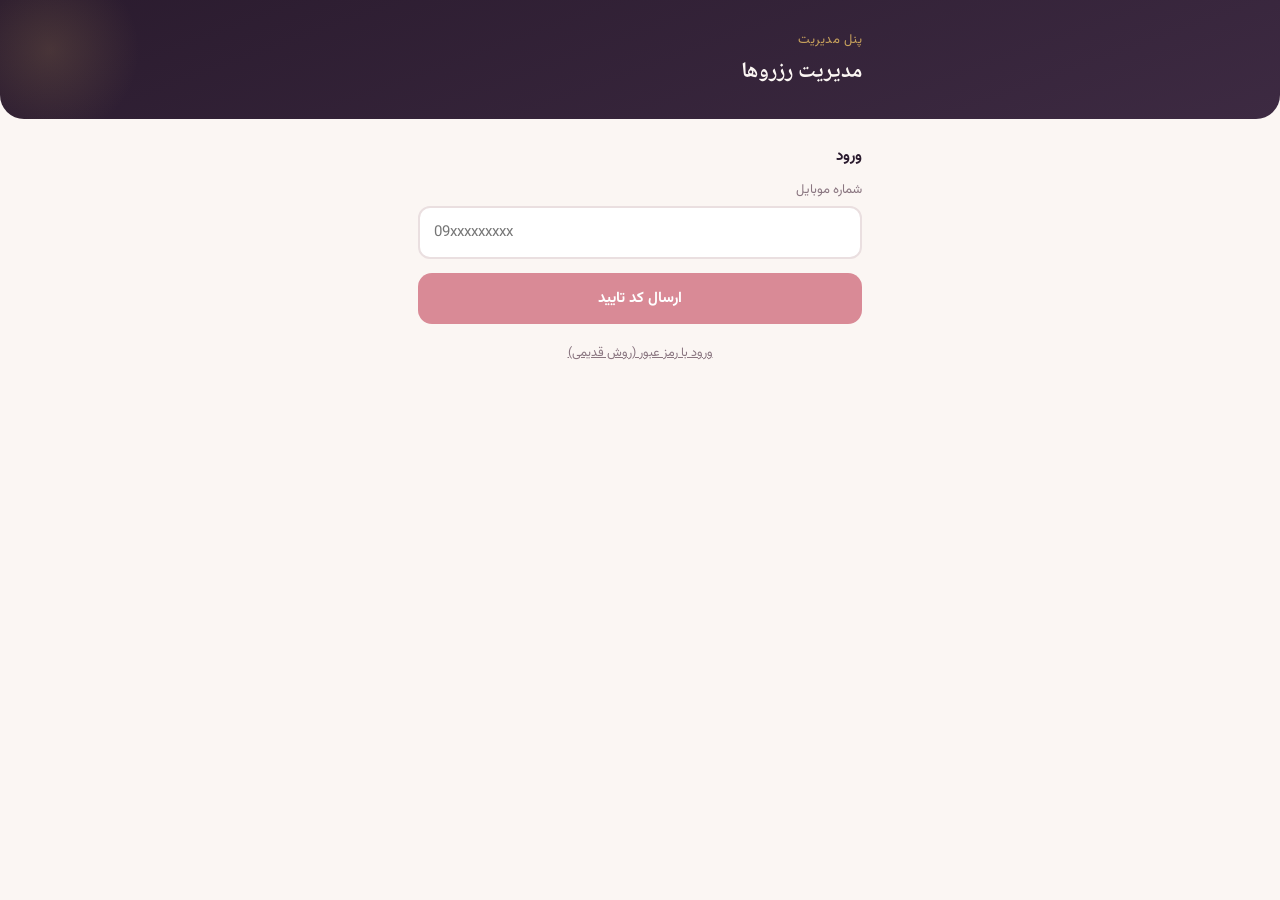
<file: admin.html>
<!DOCTYPE html>
<html lang="fa" dir="rtl">
<head>
  <meta charset="UTF-8">
  <meta name="viewport" content="width=device-width, initial-scale=1">
  <title>پنل مدیریت</title>
  <meta name="theme-color" content="#2A1B2E">
  <link rel="manifest" href="admin-manifest.json">
  <link rel="apple-touch-icon" href="icon-192.png">
  <link rel="stylesheet" href="style.css">
  <style>
    .tab-bar { display:flex; gap:8px; margin-top:18px; }
    .tab-btn { flex:1; padding:10px; border-radius:12px; border:2px solid var(--line); background:var(--paper); font-family:'Vazirmatn'; font-weight:600; font-size:13px; cursor:pointer; }
    .tab-btn.active { background:var(--ink); color:var(--cream); border-color:var(--ink); }
    .tab-panel { display:none; margin-top:20px; }
    .tab-panel.active { display:block; }
    .list-item { background:var(--paper); border:1px solid var(--line); border-radius:14px; padding:12px 14px; margin-bottom:10px; }
    .list-item .row { display:flex; justify-content:space-between; align-items:center; }
    .list-item .actions { display:flex; gap:8px; margin-top:8px; }
    .small-btn { font-size:12px; padding:6px 12px; border-radius:8px; border:1px solid var(--line); background:var(--cream); cursor:pointer; font-family:'Vazirmatn'; }
    .small-btn.danger { color:var(--danger); border-color: rgba(180,83,74,0.3); }
    .badge { font-size:11px; padding:3px 8px; border-radius:20px; }
    .badge.paid, .badge.confirmed { background:rgba(199,161,92,0.18); color:#8a6c2e; }
    .badge.pending { background:rgba(217,138,150,0.18); color:var(--blush-deep); }
    .badge.cancelled, .badge.failed { background:#eee; color:var(--muted); }
    .checkbox-row { display:flex; flex-wrap:wrap; gap:8px; margin-bottom:14px; }
    .checkbox-row label { display:flex; align-items:center; gap:4px; background:var(--paper); border:1px solid var(--line); border-radius:10px; padding:7px 10px; font-size:13px; cursor:pointer; }
  </style>
</head>
<body>

  <div class="hero" style="border-radius:0 0 24px 24px; padding:30px 18px;">
    <div class="container">
      <div class="eyebrow">پنل مدیریت</div>
      <h1 style="font-size:22px;">مدیریت رزروها</h1>
    </div>
  </div>

  <div class="container">
    <!-- ورود -->
    <section id="login-box">
      <div class="section-title" style="margin-top:20px;">ورود</div>

      <div id="otp-step-phone">
        <div class="field">
          <label>شماره موبایل</label>
          <input type="tel" id="otp-phone" placeholder="09xxxxxxxxx" inputmode="numeric" dir="ltr" style="text-align:left;">
        </div>
        <button class="btn btn-block" id="otp-send-btn">ارسال کد تایید</button>
      </div>

      <div id="otp-step-code" class="hidden">
        <div class="field">
          <label>کد تایید (پیامک‌شده به موبایلت)</label>
          <input type="tel" id="otp-code" placeholder="۵ رقمی" inputmode="numeric" dir="ltr" style="text-align:left;">
        </div>
        <button class="btn btn-block" id="otp-verify-btn">ورود</button>
        <button class="btn btn-ghost btn-block" id="otp-resend-btn" style="margin-top:10px;">ارسال دوباره‌ی کد</button>
      </div>

      <p style="text-align:center; margin-top:16px;">
        <a href="#" id="show-password-login" style="font-size:12.5px; color:var(--muted); text-decoration:underline;">ورود با رمز عبور (روش قدیمی)</a>
      </p>

      <div id="password-login-box" class="hidden">
        <div class="field">
          <label>رمز عبور پنل</label>
          <input type="password" id="admin-password" placeholder="رمز عبور">
        </div>
        <button class="btn btn-block" id="login-btn">ورود به پنل</button>
      </div>
    </section>

    <!-- محتوای پنل -->
    <div id="panel" class="hidden">
      <div class="tab-bar" style="flex-wrap:wrap;">
        <button class="tab-btn active" data-tab="bookings">نوبت‌ها</button>
        <button class="tab-btn" data-tab="services">خدمات</button>
        <button class="tab-btn" data-tab="categories">دسته‌بندی‌ها</button>
        <button class="tab-btn" data-tab="settings">ساعات کاری</button>
        <button class="tab-btn" data-tab="brand">برندینگ</button>
        <button class="tab-btn" data-tab="notify">اطلاع‌رسانی</button>
      </div>

      <div class="tab-panel active" id="tab-bookings">
        <div id="bookings-list"></div>
      </div>

      <div class="tab-panel" id="tab-services">
        <div id="services-list"></div>
        <div class="section-title" style="margin-top:22px;">افزودن خدمت جدید</div>
        <div class="field"><label>نام خدمت</label><input id="new-service-name"></div>
        <div class="field"><label>قیمت (تومان)</label><input id="new-service-price" type="number"></div>
        <div class="field"><label>مدت زمان (دقیقه)</label><input id="new-service-duration" type="number"></div>
        <div class="field">
          <label>دسته‌بندی</label>
          <select id="new-service-category" style="width:100%; border:2px solid var(--line); border-radius:12px; padding:12px; font-family:'Vazirmatn'; background:var(--paper);"></select>
        </div>
        <div class="field"><label>اسم شخص انجام‌دهنده (اختیاری)</label><input id="new-service-staffname" placeholder="مثلاً سارا"></div>
        <div class="field">
          <label>لینک لوکیشن محل کار (اختیاری)</label>
          <input id="new-service-location" placeholder="یا از دکمه‌های پایین کمک بگیر" dir="ltr" style="text-align:left;">
          <div style="display:flex; gap:8px; flex-wrap:wrap; margin-top:8px;">
            <button type="button" class="btn btn-ghost location-gps-btn" data-target="new-service-location" style="font-size:12.5px; padding:8px 14px;">📍 استفاده از موقعیت فعلی من</button>
            <button type="button" class="btn btn-ghost location-maps-web-btn" style="font-size:12.5px; padding:8px 14px;">🗺️ باز کردن گوگل‌مپ وب</button>
          </div>
          <p style="font-size:11px; color:var(--muted); margin-top:8px; line-height:1.9;">
            روش ۱ (ساده‌تر): وقتی توی همون محل هستی، «موقعیت فعلی من» رو بزن.<br>
            روش ۲ (برای جای دیگه): «باز کردن گوگل‌مپ وب» رو بزن → لوکیشن رو سرچ کن یا رو نقشه پیدا کن → <b>آدرس بالای مرورگر</b> (نوار آدرس، نه دکمه‌ی Share) رو کپی کن → برگرد اینجا و توی همین فیلد بالا پیست کن.<br>
            نکته: اگه با زدن دکمه، به‌جای مرورگر، خودِ اپ گوگل‌مپ باز شد (رفتار خودِ گوشیه)، از همون‌جا هم میشه: لوکیشن رو نگه‌دار بزن تا سنجاق بیفته، پایین صفحه روی مختصات (اعداد لوکیشن) بزن تا کپی بشه.
          </p>
        </div>
        <div class="field">
          <label>عکس شخص انجام‌دهنده (اختیاری)</label>
          <div style="display:flex; align-items:center; gap:12px; margin-bottom:8px;">
            <img id="new-service-staffimg-preview" class="hidden" style="width:48px; height:48px; border-radius:50%; object-fit:cover; border:2px solid var(--line);">
            <label for="new-service-staffimg-file" class="btn btn-ghost" style="cursor:pointer; font-size:13px; padding:10px 16px;">انتخاب عکس از گوشی</label>
            <input type="file" id="new-service-staffimg-file" accept="image/*" class="hidden">
          </div>
          <button type="button" class="btn btn-ghost" id="new-service-staffimg-gallery-btn" style="font-size:12.5px; padding:8px 14px;">انتخاب از عکس‌های قبلی</button>
          <div id="new-service-staffimg-gallery" class="hidden" style="display:grid; grid-template-columns:repeat(4,1fr); gap:8px; margin-top:10px;"></div>
          <div id="new-service-staffimg-status" style="font-size:12px; color:var(--muted); margin-top:8px;"></div>
          <input type="hidden" id="new-service-staffimg-url">
        </div>
        <label style="display:flex; align-items:center; gap:6px; font-size:13.5px; margin-bottom:14px;">
          <input type="checkbox" id="new-service-payinperson"> پرداخت حضوری (نیازی به درگاه پرداخت نیست)
        </label>
        <div class="field">
          <label>عکس پس‌زمینه‌ی کارت (اختیاری)</label>
          <div style="display:flex; align-items:center; gap:12px; margin-bottom:8px;">
            <img id="new-service-image-preview" class="hidden" style="width:56px; height:56px; border-radius:12px; object-fit:cover; border:2px solid var(--line);">
            <label for="new-service-image-file" class="btn btn-ghost" style="cursor:pointer; font-size:13px; padding:10px 16px;">انتخاب عکس از گوشی</label>
            <input type="file" id="new-service-image-file" accept="image/*" class="hidden">
          </div>
          <button type="button" class="btn btn-ghost" id="new-service-gallery-btn" style="font-size:12.5px; padding:8px 14px;">انتخاب از عکس‌های قبلی</button>
          <div id="new-service-image-gallery" class="hidden" style="display:grid; grid-template-columns:repeat(4,1fr); gap:8px; margin-top:10px;"></div>
          <div id="new-service-image-status" style="font-size:12px; color:var(--muted); margin-top:8px;"></div>
          <div class="field" style="margin-top:10px;">
            <label>موقعیت نمایش عکس توی کادر</label>
            <select id="new-service-image-position" style="width:100%; border:2px solid var(--line); border-radius:12px; padding:12px; font-family:'Vazirmatn'; background:var(--paper);">
              <option value="top">بالا</option>
              <option value="center" selected>وسط</option>
              <option value="bottom">پایین</option>
            </select>
          </div>
          <input type="hidden" id="new-service-image-url">
        </div>
        <button class="btn btn-block" id="add-service-btn">افزودن خدمت</button>
      </div>

      <div class="tab-panel" id="tab-categories">
        <div id="categories-list"></div>
        <div class="section-title" style="margin-top:22px;">افزودن دسته‌بندی جدید</div>
        <div class="field"><label>اسم دسته‌بندی</label><input id="new-category-label" placeholder="مثلاً دندون"></div>
        <div class="field"><label>آیکون/اموجی</label><input id="new-category-emoji" placeholder="مثلاً 🦷" style="font-size:20px;"></div>
        <button class="btn btn-block" id="add-category-btn">افزودن دسته‌بندی</button>
      </div>

      <div class="tab-panel" id="tab-settings">
        <div class="section-title">بازه‌ی ساعت‌های قابل انتخاب</div>
        <div class="field"><label>پایین‌ترین ساعت (مثلاً ۱۰:۰۰)</label><input id="start-time" type="time"></div>
        <div class="field"><label>بالاترین ساعت (مثلاً ۱۹:۰۰)</label><input id="end-time" type="time"></div>
        <div class="field"><label>فاصله بین گزینه‌ها (دقیقه)</label><input id="slot-interval" type="number"></div>
        <button class="btn btn-block" id="save-range-btn">ذخیره بازه</button>

        <div class="section-title" style="margin-top:26px;">روزها و ساعات قابل رزرو</div>
        <p style="font-size:12.5px; color:var(--muted); margin-top:-6px; margin-bottom:12px;">
          یه روز رو انتخاب کن، بعد ساعت‌هایی که می‌خوای مشتری‌ها بتونن رزرو کنن رو تیک بزن.
          فقط همون ساعت‌ها براشون قابل انتخاب میشه.
        </p>
        <div class="date-scroller" id="admin-date-scroller"></div>
        <div class="slot-grid" id="admin-slot-grid" style="margin-top:14px;"></div>
        <button class="btn btn-block" id="save-day-btn" style="margin-top:14px;" disabled>یه روز رو از بالا انتخاب کن</button>
      </div>

      <div class="tab-panel" id="tab-brand">
        <div class="section-title">اسم و ظاهر برند</div>
        <div class="field">
          <label>نوع تقویم (توی صفحه‌ی رزرو و پنل ساعات کاری)</label>
          <select id="calendar-type-input" style="width:100%; border:2px solid var(--line); border-radius:12px; padding:12px; font-family:'Vazirmatn'; background:var(--paper);">
            <option value="jalali">شمسی</option>
            <option value="gregorian">میلادی</option>
          </select>
        </div>
        <div class="field"><label>اسم کسب‌وکار (بالای صفحه‌ی رزرو نشون داده میشه)</label><input id="brand-name-input" placeholder="مثلاً استودیو زیبایی سارا"></div>
        <div class="field"><label>تیتر اصلی صفحه</label><input id="hero-title-input" placeholder="نوبتت رو با یه دست بگیر ✨"></div>
        <div class="field"><label>توضیح زیر تیتر</label><input id="hero-subtitle-input" placeholder="خدمت رو انتخاب کن، ساعت خالی رو ببین، پرداخت کن — تمام."></div>
        <div class="field">
          <label>رنگ اصلی برند</label>
          <div style="display:flex; align-items:center; gap:10px;">
            <input id="brand-color-input" type="color" style="width:56px; height:44px; border:2px solid var(--line); border-radius:10px; padding:2px; background:var(--paper);">
            <span style="font-size:12.5px; color:var(--muted);">همین رنگ روی دکمه‌ها و ساعت‌های انتخاب‌شده استفاده میشه</span>
          </div>
        </div>
        <div class="field"><label>لینک صفحه‌ی اینستاگرام (اختیاری)</label><input id="brand-instagram-input" placeholder="https://instagram.com/yourpage" dir="ltr" style="text-align:left;"></div>
        <div class="field"><label>شماره تماس (برای دکمه‌ی تماس مستقیم، اختیاری)</label><input id="brand-phone-input" placeholder="09xxxxxxxxx" dir="ltr" style="text-align:left;" inputmode="numeric"></div>
        <div class="field">
          <label>یوزرنیم بات تلگرام (بدون @، برای ورود مشتری‌ها)</label>
          <input id="brand-telegram-bot-input" placeholder="yourbusiness_bot" dir="ltr" style="text-align:left;">
        </div>
        <div class="field">
          <label>لوگو / عکس پروفایل</label>
          <div style="display:flex; align-items:center; gap:12px; margin-bottom:10px;">
            <img id="brand-logo-preview" class="hidden" style="width:56px; height:56px; border-radius:50%; object-fit:cover; border:2px solid var(--line);">
            <label for="brand-logo-file" class="btn btn-ghost" style="cursor:pointer; font-size:13px; padding:10px 16px;">انتخاب عکس از گوشی</label>
            <input type="file" id="brand-logo-file" accept="image/*" class="hidden">
          </div>
          <button type="button" class="btn btn-ghost" id="brand-logo-gallery-btn" style="font-size:12.5px; padding:8px 14px;">انتخاب از عکس‌های قبلی</button>
          <div id="brand-logo-gallery" class="hidden" style="display:grid; grid-template-columns:repeat(4,1fr); gap:8px; margin-top:10px;"></div>
          <div id="brand-logo-status" style="font-size:12px; color:var(--muted); margin-top:8px;"></div>
          <input type="hidden" id="brand-logo-input">
        </div>

        <div class="section-title" style="margin-top:26px;">تصویر پس‌زمینه‌ی کادر بالایی (لوگو/تیتر، اختیاری)</div>
        <div class="field">
          <div style="display:flex; align-items:center; gap:12px; margin-bottom:10px;">
            <img id="brand-hero-preview" class="hidden" style="width:70px; height:46px; border-radius:10px; object-fit:cover; border:2px solid var(--line);">
            <label for="brand-hero-file" class="btn btn-ghost" style="cursor:pointer; font-size:13px; padding:10px 16px;">انتخاب عکس از گوشی</label>
            <input type="file" id="brand-hero-file" accept="image/*" class="hidden">
          </div>
          <div style="display:flex; gap:8px; flex-wrap:wrap;">
            <button type="button" class="btn btn-ghost" id="brand-hero-gallery-btn" style="font-size:12.5px; padding:8px 14px;">انتخاب از عکس‌های قبلی</button>
            <button type="button" class="btn btn-ghost" id="brand-hero-remove-btn" style="font-size:12.5px; padding:8px 14px; color:var(--danger);">حذف عکس</button>
          </div>
          <div id="brand-hero-gallery" class="hidden" style="display:grid; grid-template-columns:repeat(4,1fr); gap:8px; margin-top:10px;"></div>
          <div id="brand-hero-status" style="font-size:12px; color:var(--muted); margin-top:8px;"></div>
          <input type="hidden" id="brand-hero-input">
        </div>

        <div class="section-title" style="margin-top:26px;">تصویر پس‌زمینه‌ی کل صفحه‌ی رزرو (اختیاری)</div>
        <div class="field">
          <div style="display:flex; align-items:center; gap:12px; margin-bottom:10px;">
            <img id="brand-bg-preview" class="hidden" style="width:70px; height:46px; border-radius:10px; object-fit:cover; border:2px solid var(--line);">
            <label for="brand-bg-file" class="btn btn-ghost" style="cursor:pointer; font-size:13px; padding:10px 16px;">انتخاب عکس از گوشی</label>
            <input type="file" id="brand-bg-file" accept="image/*" class="hidden">
          </div>
          <div style="display:flex; gap:8px; flex-wrap:wrap;">
            <button type="button" class="btn btn-ghost" id="brand-bg-gallery-btn" style="font-size:12.5px; padding:8px 14px;">انتخاب از عکس‌های قبلی</button>
            <button type="button" class="btn btn-ghost" id="brand-bg-remove-btn" style="font-size:12.5px; padding:8px 14px; color:var(--danger);">حذف پس‌زمینه</button>
          </div>
          <div id="brand-bg-gallery" class="hidden" style="display:grid; grid-template-columns:repeat(4,1fr); gap:8px; margin-top:10px;"></div>
          <div id="brand-bg-status" style="font-size:12px; color:var(--muted); margin-top:8px;"></div>
          <input type="hidden" id="brand-bg-input">
        </div>

        <div class="section-title" style="margin-top:26px;">آیکون وب‌اپ (روی صفحه اصلی گوشی)</div>
        <p style="font-size:12px; color:var(--muted); margin-top:-8px; margin-bottom:12px;">
          یه عکس مربعی (ترجیحاً لوگو) انتخاب کن، چهار فایل آماده برات میسازیم. باید دانلودشون کنی و توی گیت‌هاب جای فایل‌های همنام جایگزین کنی. دو تای اول (<code>icon-192.png</code>, <code>icon-512.png</code>) نسخه‌ی عادی‌ان؛ دو تای «maskable» نسخه‌ای با حاشیه‌ن که باعث میشه گوشی‌های اندروید هنگام نصب، لبه‌ی لوگو رو نبرن و کنارش نشونه‌ی مرورگر نذارن. توجه: گوشی‌هایی که از قبل اپ رو نصب کردن، آیکونشون خودکار عوض نمیشه — فقط نصب‌های تازه آیکون جدید رو می‌گیرن.
        </p>
        <div class="field">
          <div style="display:flex; align-items:center; gap:12px; margin-bottom:10px;">
            <img id="app-icon-preview" class="hidden" style="width:56px; height:56px; border-radius:12px; object-fit:cover; border:2px solid var(--line);">
            <label for="app-icon-file" class="btn btn-ghost" style="cursor:pointer; font-size:13px; padding:10px 16px;">انتخاب عکس از گوشی</label>
            <input type="file" id="app-icon-file" accept="image/*" class="hidden">
          </div>
          <div id="app-icon-downloads" class="hidden" style="display:flex; gap:8px; flex-wrap:wrap;">
            <a id="app-icon-download-192" class="btn btn-ghost" style="font-size:12.5px; padding:8px 14px; text-decoration:none;" download="icon-192.png">دانلود icon-192.png</a>
            <a id="app-icon-download-512" class="btn btn-ghost" style="font-size:12.5px; padding:8px 14px; text-decoration:none;" download="icon-512.png">دانلود icon-512.png</a>
            <a id="app-icon-download-192-maskable" class="btn btn-ghost" style="font-size:12.5px; padding:8px 14px; text-decoration:none;" download="icon-192-maskable.png">دانلود icon-192-maskable.png</a>
            <a id="app-icon-download-512-maskable" class="btn btn-ghost" style="font-size:12.5px; padding:8px 14px; text-decoration:none;" download="icon-512-maskable.png">دانلود icon-512-maskable.png</a>
          </div>
        </div>

        <div class="section-title" style="margin-top:26px;">تنظیمات Firebase (برای نوتیفیکیشن واقعی گوشی)</div>
        <p style="font-size:12px; color:var(--muted); margin-top:-8px; margin-bottom:12px;">
          این‌ها مقادیر عمومی (غیرمحرمانه) پروژه‌ی Firebase‌ته — از Project Settings توی کنسول Firebase کپی کن. کلید خصوصی سرویس‌اکانت جای دیگه‌ای (Script Properties) تنظیم میشه، نه اینجا.
        </p>
        <div class="field"><label>apiKey</label><input id="fb-apikey" dir="ltr" style="text-align:left;"></div>
        <div class="field"><label>authDomain</label><input id="fb-authdomain" dir="ltr" style="text-align:left;"></div>
        <div class="field"><label>projectId</label><input id="fb-projectid" dir="ltr" style="text-align:left;"></div>
        <div class="field"><label>storageBucket</label><input id="fb-storagebucket" dir="ltr" style="text-align:left;"></div>
        <div class="field"><label>messagingSenderId</label><input id="fb-sender" dir="ltr" style="text-align:left;"></div>
        <div class="field"><label>appId</label><input id="fb-appid" dir="ltr" style="text-align:left;"></div>
        <div class="field"><label>VAPID key (از بخش Cloud Messaging)</label><input id="fb-vapid" dir="ltr" style="text-align:left;"></div>

        <button class="btn btn-block" id="save-brand-btn">ذخیره برندینگ</button>
      </div>

      <div class="tab-panel" id="tab-notify">
        <div class="section-title">ارسال پیام به همه‌ی مشتری‌ها</div>
        <p style="font-size:12px; color:var(--muted); margin-top:-8px; margin-bottom:12px;">
          این پیام برای همه‌ی کسایی که تا الان با تلگرام یا نوتیفیکیشن وارد سایت شدن ارسال میشه.
        </p>
        <div class="field">
          <label>متن پیام</label>
          <textarea id="broadcast-text" rows="4" style="width:100%; border:2px solid var(--line); border-radius:12px; padding:12px; font-family:'Vazirmatn';" placeholder="مثلاً: این هفته ۲۰٪ تخفیف ویژه داریم 🎉"></textarea>
        </div>
        <button class="btn btn-block" id="broadcast-telegram-btn">ارسال به تلگرام همه</button>
        <button class="btn btn-block" id="broadcast-push-btn" style="margin-top:10px;">ارسال نوتیفیکیشن به همه</button>
        <div id="broadcast-status" style="font-size:13px; color:var(--muted); margin-top:12px;"></div>
      </div>
    </div>
  </div>

  <div class="toast hidden" id="toast"></div>

  <script src="admin.js"></script>
</body>
</html>
</file>
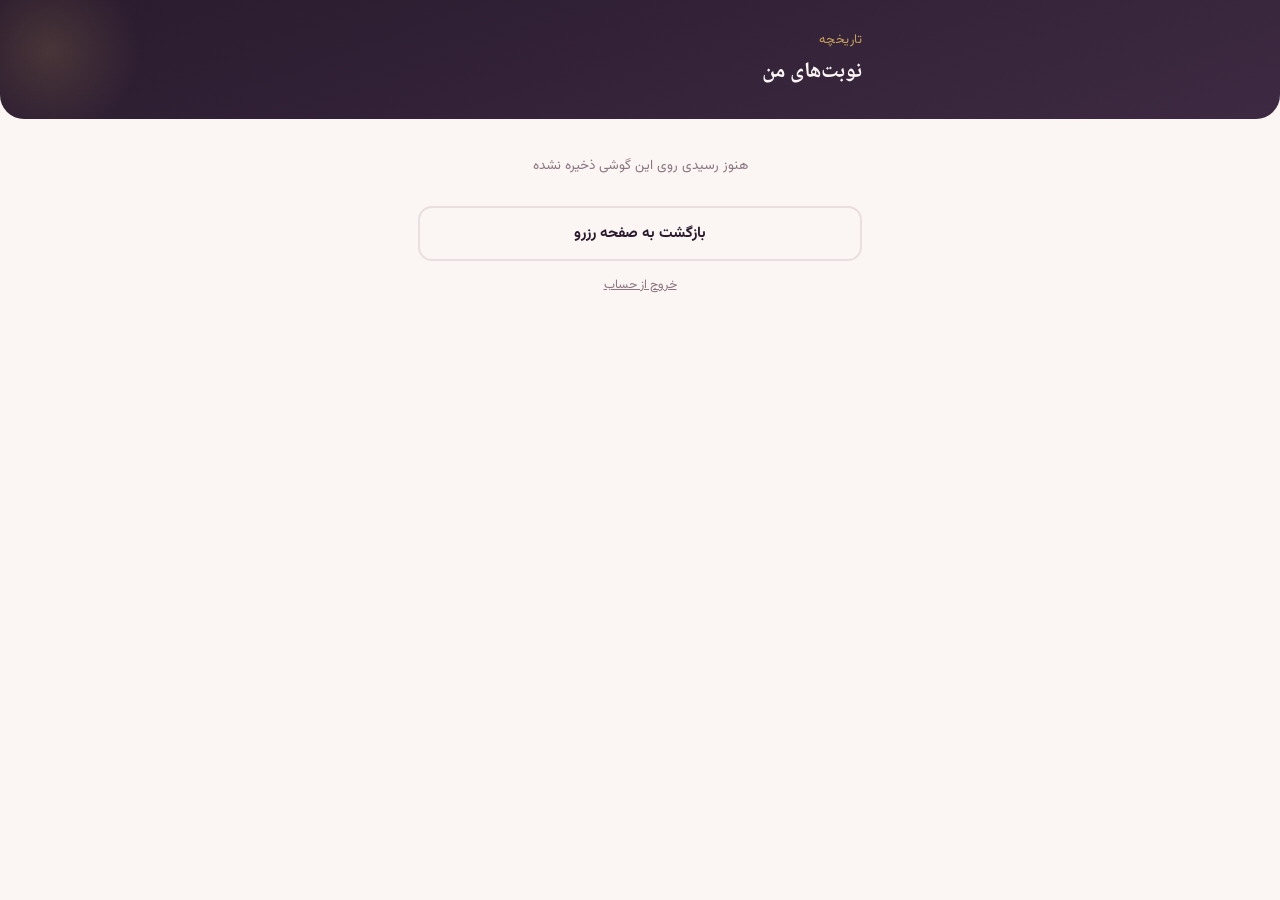
<file: receipts.html>
<!DOCTYPE html>
<html lang="fa" dir="rtl">
<head>
  <meta charset="UTF-8">
  <meta name="viewport" content="width=device-width, initial-scale=1">
  <title>نوبت‌های من</title>
  <meta name="theme-color" content="#2A1B2E">
  <link rel="stylesheet" href="style.css">
</head>
<body>

  <div class="hero" style="border-radius:0 0 24px 24px; padding:30px 18px;">
    <div class="container">
      <div class="eyebrow">تاریخچه</div>
      <h1 style="font-size:22px;">نوبت‌های من</h1>
    </div>
  </div>

  <div class="container" style="margin-top:22px;">
    <div id="receipts-list"><div class="empty-note">در حال بارگذاری...</div></div>
    <a href="index.html" class="btn btn-block btn-ghost" style="margin-top:16px; text-decoration:none; display:inline-block; text-align:center;">بازگشت به صفحه رزرو</a>
    <a href="#" id="logout-link" style="display:block; text-align:center; margin-top:14px; font-size:12.5px; color:var(--muted); text-decoration:underline;">خروج از حساب</a>
  </div>

  <script src="jalali.js"></script>
  <script>
    document.getElementById('logout-link').addEventListener('click', (e) => {
      e.preventDefault();
      localStorage.removeItem('customerToken');
      localStorage.removeItem('customerPhone');
      window.location.href = 'index.html';
    });
    const API_BASE = 'https://script.google.com/macros/s/AKfycbzWLPgSboFo7wzKlgFN8az3nehWEVrwX_ud21BzAl1R8cJCQPAR26UAClhMplTAcECb/exec';
    const STATUS_FA = { paid: 'پرداخت‌شده ✅', confirmed: 'تایید شده (حضوری)', pending: 'در انتظار پرداخت', cancelled: 'لغوشده', failed: 'ناموفق' };
    const wrap = document.getElementById('receipts-list');

    function renderBooking(b) {
      const item = document.createElement('div');
      item.className = 'list-item';
      item.style.cssText = 'background:var(--paper); border:1px solid var(--line); border-radius:14px; padding:14px; margin-bottom:10px;';
      item.innerHTML = `
        <div style="display:flex; justify-content:space-between; align-items:center;">
          <strong>${b.serviceName}</strong>
          <span style="font-size:11px; padding:3px 8px; border-radius:20px; background:rgba(199,161,92,0.18); color:#8a6c2e;">${STATUS_FA[b.status] || b.status}</span>
        </div>
        <div style="font-size:13px; color:var(--muted); margin-top:6px;">
          ${b.displayDate || jalaliReadable(b.date)} — ساعت ${b.time}<br>
          ${Number(b.price).toLocaleString('fa-IR')} تومان
        </div>
      `;
      wrap.appendChild(item);
    }

    async function loadFromServer() {
      const token = localStorage.getItem('customerToken');
      if (!token) return false;
      try {
        const url = new URL(API_BASE);
        url.searchParams.set('action', 'getMyBookings');
        url.searchParams.set('token', token);
        const res = await fetch(url.toString());
        const data = await res.json();
        if (!data.ok) return false;
        wrap.innerHTML = '';
        if (data.bookings.length === 0) {
          wrap.innerHTML = '<div class="empty-note">هنوز نوبتی ثبت نکردی</div>';
        } else {
          data.bookings.forEach(renderBooking);
        }
        return true;
      } catch (e) {
        return false;
      }
    }

    function loadFromLocalStorage() {
      let ids = [];
      try { ids = JSON.parse(localStorage.getItem('receipts_list') || '[]'); } catch (e) {}
      wrap.innerHTML = '';
      if (ids.length === 0) {
        wrap.innerHTML = '<div class="empty-note">هنوز رسیدی روی این گوشی ذخیره نشده</div>';
        return;
      }
      ids.forEach((id) => {
        let r;
        try { r = JSON.parse(localStorage.getItem('receipt_' + id)); } catch (e) { return; }
        if (r) renderBooking({ ...r, price: r.amount });
      });
    }

    (async () => {
      const gotFromServer = await loadFromServer();
      if (!gotFromServer) loadFromLocalStorage();
    })();
  </script>
</body>
</html>
</file>
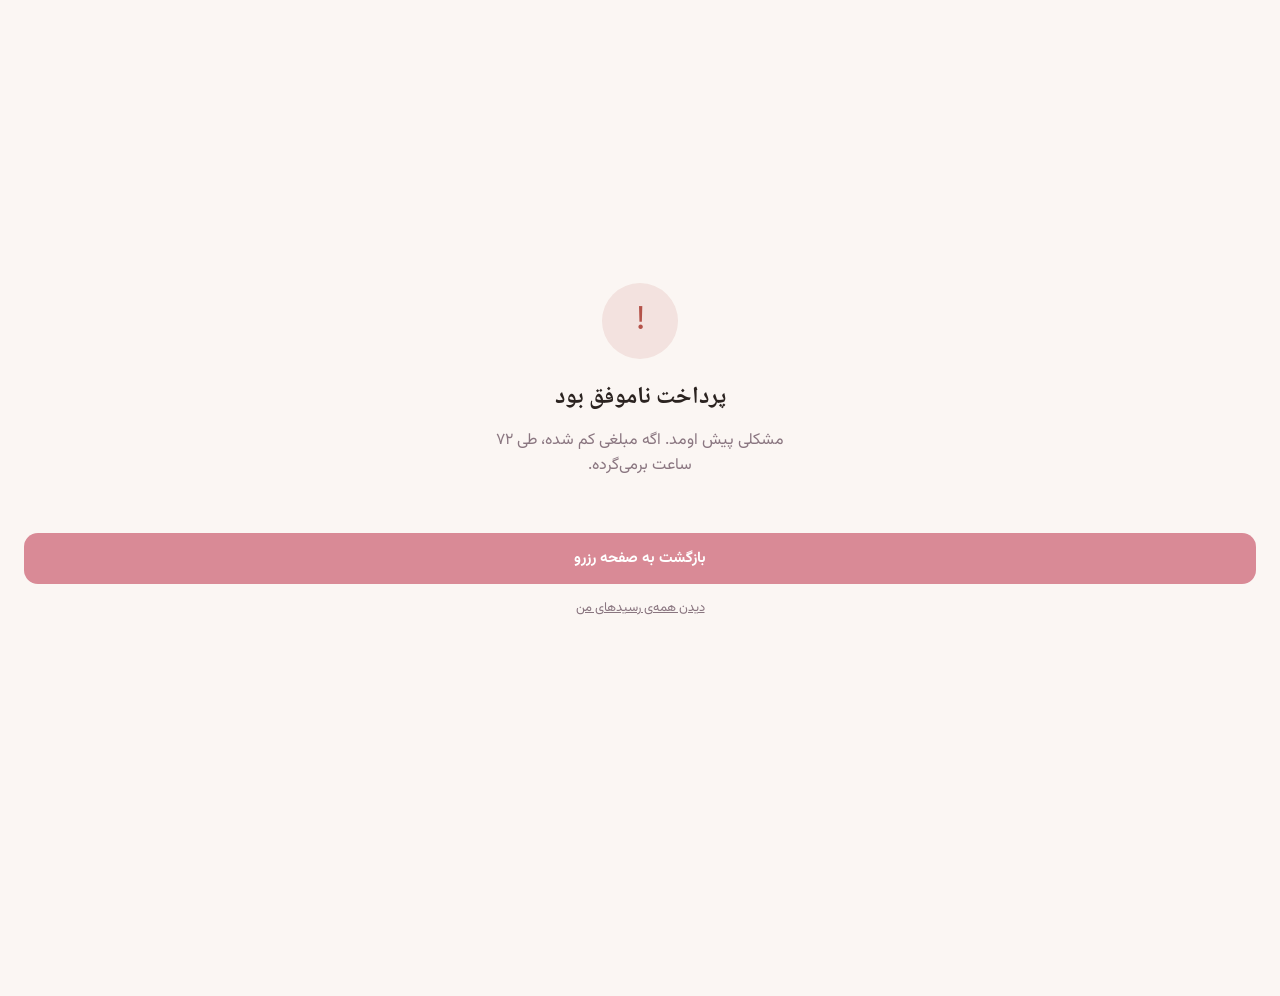
<file: result.html>
<!DOCTYPE html>
<html lang="fa" dir="rtl">
<head>
  <meta charset="UTF-8">
  <meta name="viewport" content="width=device-width, initial-scale=1">
  <title>نتیجه پرداخت</title>
  <link rel="stylesheet" href="style.css">
</head>
<body>
  <div class="result-wrap">
    <div id="icon-box"></div>
    <h2 id="title" class="display"></h2>
    <p id="desc" style="color:var(--muted); margin-top:10px; max-width:320px;"></p>
    <p id="ref" style="color:var(--muted); font-size:13px; margin-top:6px;"></p>

    <div id="receipt-box" class="hidden" style="width:100%; max-width:320px; background:var(--paper); border:1.5px solid var(--line); border-radius:16px; padding:16px; margin-top:20px; text-align:right;">
      <div style="font-size:13px; font-weight:700; color:var(--ink); margin-bottom:10px;">رسید رزرو</div>
      <div id="receipt-rows" style="font-size:13px; color:var(--charcoal); display:flex; flex-direction:column; gap:6px;"></div>
    </div>

    <a href="index.html" class="btn btn-block" style="margin-top:20px; text-decoration:none; display:inline-block;">بازگشت به صفحه رزرو</a>
    <a href="receipts.html" style="margin-top:14px; font-size:13px; color:var(--muted); text-decoration:underline;">دیدن همه‌ی رسیدهای من</a>
  </div>

  <script src="jalali.js"></script>
  <script>
    const params = new URLSearchParams(window.location.search);
    const status = params.get('status');
    const ref = params.get('ref');
    const inPerson = params.get('inperson') === '1';
    const bookingId = params.get('bookingId');
    const iconBox = document.getElementById('icon-box');
    const title = document.getElementById('title');
    const desc = document.getElementById('desc');
    const refEl = document.getElementById('ref');

    if (status === 'success' && inPerson) {
      iconBox.innerHTML = '<div class="result-icon success">✓</div>';
      title.textContent = 'نوبتت ثبت شد 🌿';
      desc.textContent = 'هزینه رو موقع مراجعه، حضوری پرداخت کن. منتظرتیم!';
    } else if (status === 'success') {
      iconBox.innerHTML = '<div class="result-icon success">✓</div>';
      title.textContent = 'نوبتت رزرو شد 🌿';
      desc.textContent = 'پرداخت با موفقیت انجام شد. منتظرتیم!';
      if (ref) refEl.textContent = 'کد پیگیری: ' + ref;
    } else if (status === 'cancelled') {
      iconBox.innerHTML = '<div class="result-icon fail">×</div>';
      title.textContent = 'پرداخت لغو شد';
      desc.textContent = 'نوبتت ثبت نشد. می‌تونی دوباره تلاش کنی.';
    } else {
      iconBox.innerHTML = '<div class="result-icon fail">!</div>';
      title.textContent = 'پرداخت ناموفق بود';
      desc.textContent = 'مشکلی پیش اومد. اگه مبلغی کم شده، طی ۷۲ ساعت برمی‌گرده.';
    }

    // بروزرسانی و نمایش رسید ذخیره‌شده (اگه از همین گوشی رزرو شده باشه)
    if (bookingId) {
      (async () => {
        try {
          const raw = localStorage.getItem('receipt_' + bookingId);
          if (raw) {
            const r = JSON.parse(raw);
            if (status === 'success' && !inPerson) { r.status = 'paid'; r.ref = ref || ''; }
            else if (status === 'cancelled') r.status = 'cancelled';
            else if (status === 'failed') r.status = 'failed';
            localStorage.setItem('receipt_' + bookingId, JSON.stringify(r));

            let calendarType = 'jalali';
            try {
              const API_BASE = 'https://script.google.com/macros/s/AKfycbzWLPgSboFo7wzKlgFN8az3nehWEVrwX_ud21BzAl1R8cJCQPAR26UAClhMplTAcECb/exec';
              const url = new URL(API_BASE);
              url.searchParams.set('action', 'getBrandSettings');
              const res = await fetch(url.toString());
              const data = await res.json();
              if (data.ok && data.calendarType) calendarType = data.calendarType;
            } catch (e) { /* اگه نشد، پیش‌فرض شمسی کافیه */ }

            const STATUS_FA = { paid: 'پرداخت‌شده ✅', confirmed: 'تایید شده (پرداخت حضوری)', pending: 'در انتظار پرداخت', cancelled: 'لغوشده', failed: 'ناموفق' };
            const rows = document.getElementById('receipt-rows');
            rows.innerHTML = `
              <div>خدمت: <strong>${r.serviceName}</strong></div>
              <div>تاریخ: <strong>${formatDateAny(r.date, calendarType)}</strong></div>
              <div>ساعت: <strong>${r.time}</strong></div>
              <div>نام: <strong>${r.customerName}</strong></div>
              <div>مبلغ: <strong>${Number(r.amount).toLocaleString('fa-IR')} تومان</strong></div>
              <div>وضعیت: <strong>${STATUS_FA[r.status] || r.status}</strong></div>
              <div style="color:var(--muted); font-size:11.5px; margin-top:4px;">شماره رزرو: ${r.bookingId}${r.ref ? ' — کد پیگیری: ' + r.ref : ''}</div>
            `;
            document.getElementById('receipt-box').classList.remove('hidden');
          }
        } catch (e) { /* اگه رسید پیدا نشد، فقط پیام بالا کافیه */ }
      })();
    }
  </script>
</body>
</html>
</file>
<file: style.css>
@import url('https://fonts.googleapis.com/css2?family=Vazirmatn:wght@400;500;600;700;800&family=Noto+Naskh+Arabic:wght@500;700&display=swap');

:root {
  --ink: #2A1B2E;        /* بنفش تیره - هدر و پس‌زمینه هیرو */
  --ink-soft: #3D2A42;
  --cream: #FBF6F3;      /* پس‌زمینه اصلی */
  --paper: #FFFFFF;
  --blush: #D98A96;      /* صورتی خاک‌گلی - رنگ اصلی برند */
  --blush-deep: #C46E7C;
  --gold: #C7A15C;       /* طلایی گرم - تاکید/تایید */
  --charcoal: #2B2320;
  --muted: #8A7680;
  --line: #EADFE0;
  --danger: #B4534A;
  --radius: 18px;
  --shadow: 0 8px 24px rgba(42, 27, 46, 0.10);
}

* { box-sizing: border-box; }

html, body {
  margin: 0;
  padding: 0;
  background: var(--cream);
  color: var(--charcoal);
  font-family: 'Vazirmatn', sans-serif;
  direction: rtl;
  -webkit-tap-highlight-color: transparent;
}

body {
  padding-bottom: 96px; /* برای نوار پایینی */
}

h1, h2, h3, .display {
  font-family: 'Noto Naskh Arabic', serif;
  font-weight: 700;
  margin: 0;
}

.container {
  max-width: 480px;
  margin: 0 auto;
  padding: 0 18px;
}

/* هیرو */
.hero {
  background: linear-gradient(160deg, var(--ink) 0%, var(--ink-soft) 100%);
  color: var(--cream);
  padding: 38px 18px 46px;
  border-radius: 0 0 32px 32px;
  position: relative;
  overflow: hidden;
}
.hero::after {
  content: '';
  position: absolute;
  left: -40px; top: -40px;
  width: 180px; height: 180px;
  border-radius: 50%;
  background: radial-gradient(circle, rgba(199,161,92,0.18), transparent 70%);
}
.hero .eyebrow {
  font-size: 13px;
  color: var(--gold);
  letter-spacing: 0.5px;
  margin-bottom: 6px;
}
.hero h1 {
  font-size: 28px;
  line-height: 1.5;
}
.hero p {
  color: rgba(251,246,243,0.75);
  font-size: 14px;
  margin-top: 8px;
}

/* لاگوی امضا: خط مژه‌ای منحنی */
.lash-swoosh {
  width: 46px;
  height: 14px;
  margin-bottom: 14px;
}

section { margin-top: 26px; }
.section-title {
  font-size: 15px;
  font-weight: 700;
  color: var(--ink);
  margin-bottom: 12px;
  display: flex;
  align-items: center;
  gap: 8px;
}
.section-title .num {
  width: 22px; height: 22px;
  border-radius: 50%;
  background: var(--blush);
  color: white;
  font-size: 12px;
  display: flex; align-items: center; justify-content: center;
  font-family: 'Vazirmatn';
}

/* کارت دسته‌بندی */
.category-card {
  background: var(--paper);
  border: 2px solid var(--line);
  border-radius: 14px;
  padding: 14px 6px;
  text-align: center;
  cursor: pointer;
  transition: border-color 0.15s, transform 0.1s;
}
.category-card:active { transform: scale(0.97); }
.category-card .emoji { font-size: 24px; }
.category-card .label { font-size: 12px; font-weight: 600; margin-top: 6px; color: var(--charcoal); }

/* آواتار شخص انجام‌دهنده روی کارت خدمت */
.staff-avatar {
  width: 28px; height: 28px;
  border-radius: 50%;
  object-fit: cover;
  border: 1.5px solid var(--paper);
  box-shadow: 0 0 0 1px var(--line);
  vertical-align: middle;
  margin-left: 6px;
}

/* کارت خدمت */
.service-card {
  background: var(--paper);
  border: 2px solid var(--line);
  border-radius: var(--radius);
  padding: 16px;
  margin-bottom: 12px;
  cursor: pointer;
  transition: border-color 0.15s, transform 0.1s;
  display: flex;
  justify-content: space-between;
  align-items: center;
}
.service-card:active { transform: scale(0.99); }
.service-card.selected {
  border-color: var(--blush);
  background: linear-gradient(0deg, rgba(217,138,150,0.06), rgba(217,138,150,0.06));
}
.service-card .name { font-weight: 600; font-size: 15px; }
.service-card .meta { font-size: 12.5px; color: var(--muted); margin-top: 4px; }
.service-card .price { font-weight: 700; color: var(--ink); font-size: 14px; white-space: nowrap; }

/* انتخاب تاریخ */
.date-scroller {
  display: flex;
  gap: 10px;
  overflow-x: auto;
  padding-bottom: 4px;
  scrollbar-width: none;
}
.date-scroller::-webkit-scrollbar { display: none; }
.date-chip {
  flex: 0 0 auto;
  background: var(--paper);
  border: 2px solid var(--line);
  border-radius: 14px;
  padding: 10px 12px;
  text-align: center;
  min-width: 78px;
  cursor: pointer;
}
.date-chip .dow { font-size: 10.5px; color: var(--muted); white-space: nowrap; }
.date-chip .dom { font-size: 16px; font-weight: 700; margin-top: 2px; }
.date-chip.selected { background: var(--ink); border-color: var(--ink); color: var(--cream); }
.date-chip.selected .dow { color: var(--gold); }

/* اسلات‌های ساعت */
.slot-grid {
  display: grid;
  grid-template-columns: repeat(3, 1fr);
  gap: 10px;
}
.slot {
  position: relative;
  background: var(--paper);
  border: 2px solid var(--line);
  border-radius: 12px;
  padding: 11px 4px;
  text-align: center;
  font-weight: 600;
  font-size: 14px;
  cursor: pointer;
}
.slot.selected {
  border-color: var(--blush);
  color: var(--blush-deep);
}
.slot.selected::after {
  content: '';
  position: absolute;
  bottom: -6px; left: 50%;
  transform: translateX(-50%);
  width: 22px; height: 6px;
  background: no-repeat center/contain url("data:image/svg+xml,%3Csvg xmlns='http://www.w3.org/2000/svg' viewBox='0 0 22 6'%3E%3Cpath d='M1 5 Q 8 -2 21 4' stroke='%23C7A15C' stroke-width='2' fill='none' stroke-linecap='round'/%3E%3C/svg%3E");
}
.empty-note {
  color: var(--muted);
  font-size: 13.5px;
  padding: 14px 0;
  text-align: center;
}

/* فرم */
.field { margin-bottom: 14px; }
.field label {
  display: block;
  font-size: 13px;
  color: var(--muted);
  margin-bottom: 6px;
}
.field input {
  width: 100%;
  border: 2px solid var(--line);
  border-radius: 12px;
  padding: 13px 14px;
  font-family: 'Vazirmatn';
  font-size: 15px;
  background: var(--paper);
  color: var(--charcoal);
}
.field input:focus {
  outline: none;
  border-color: var(--blush);
}

/* نوار پرداخت پایین */
.pay-bar {
  position: fixed;
  bottom: 0; left: 0; right: 0;
  background: var(--paper);
  border-top: 1px solid var(--line);
  padding: 14px 18px;
  display: flex;
  align-items: center;
  justify-content: space-between;
  box-shadow: 0 -6px 20px rgba(42,27,46,0.08);
}
.pay-bar .total-label { font-size: 11.5px; color: var(--muted); }
.pay-bar .total-amount { font-size: 17px; font-weight: 800; color: var(--ink); }
.btn {
  background: var(--blush);
  color: white;
  border: none;
  border-radius: 14px;
  padding: 14px 26px;
  font-family: 'Vazirmatn';
  font-weight: 700;
  font-size: 15px;
  cursor: pointer;
  transition: opacity 0.15s;
}
.btn:disabled { opacity: 0.45; cursor: not-allowed; }
.btn-ghost {
  background: transparent;
  color: var(--ink);
  border: 2px solid var(--line);
}
.btn-block { width: 100%; }

.spinner {
  width: 16px; height: 16px;
  border: 2px solid rgba(255,255,255,0.4);
  border-top-color: white;
  border-radius: 50%;
  display: inline-block;
  animation: spin 0.7s linear infinite;
  vertical-align: middle;
  margin-left: 6px;
}
@keyframes spin { to { transform: rotate(360deg); } }

.toast {
  position: fixed;
  bottom: 100px; left: 18px; right: 18px;
  background: var(--ink);
  color: var(--cream);
  padding: 12px 16px;
  border-radius: 12px;
  font-size: 13.5px;
  text-align: center;
  box-shadow: var(--shadow);
  z-index: 50;
}
.hidden { display: none !important; }

/* صفحه نتیجه‌ی پرداخت */
.result-wrap {
  min-height: 100vh;
  display: flex; flex-direction: column;
  align-items: center; justify-content: center;
  text-align: center;
  padding: 24px;
}
.result-icon {
  width: 76px; height: 76px;
  border-radius: 50%;
  display: flex; align-items: center; justify-content: center;
  font-size: 34px;
  margin-bottom: 18px;
}
.result-icon.success { background: rgba(199,161,92,0.15); color: var(--gold); }
.result-icon.fail { background: rgba(180,83,74,0.12); color: var(--danger); }
</file>
